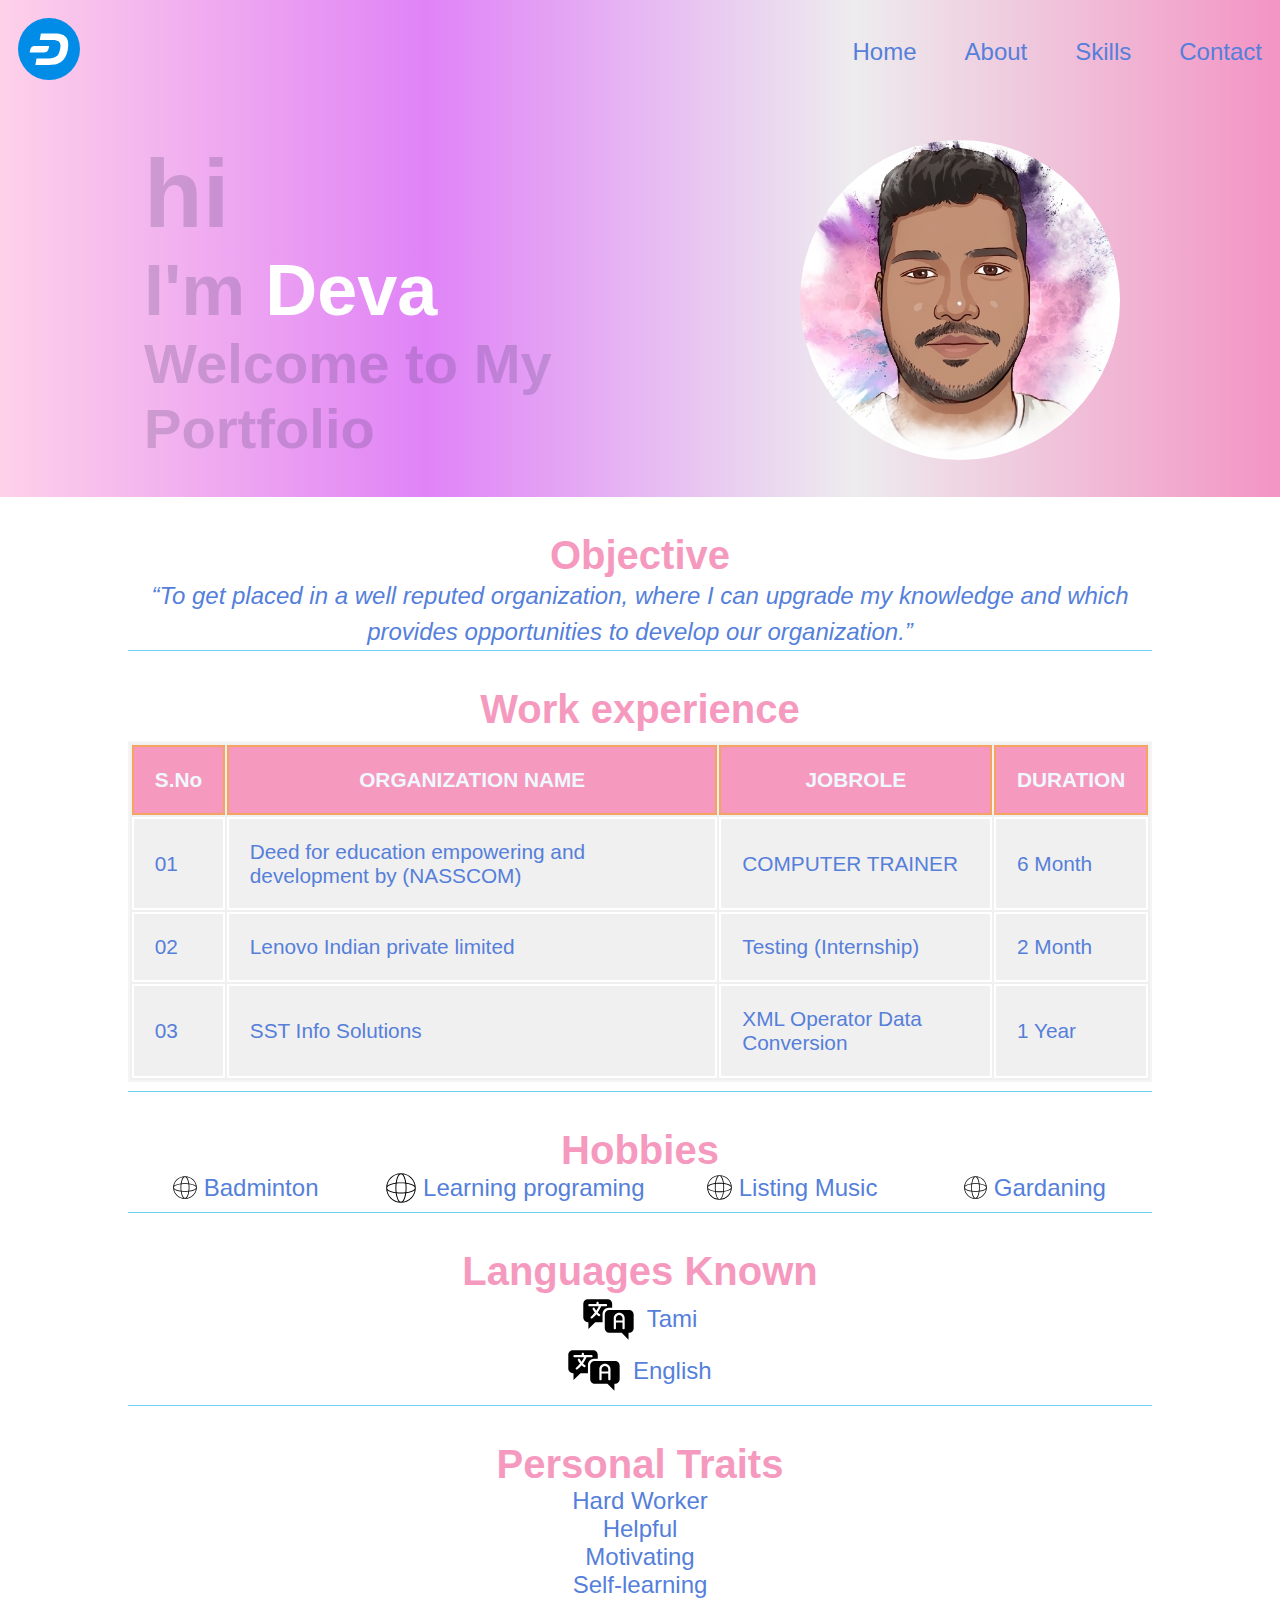
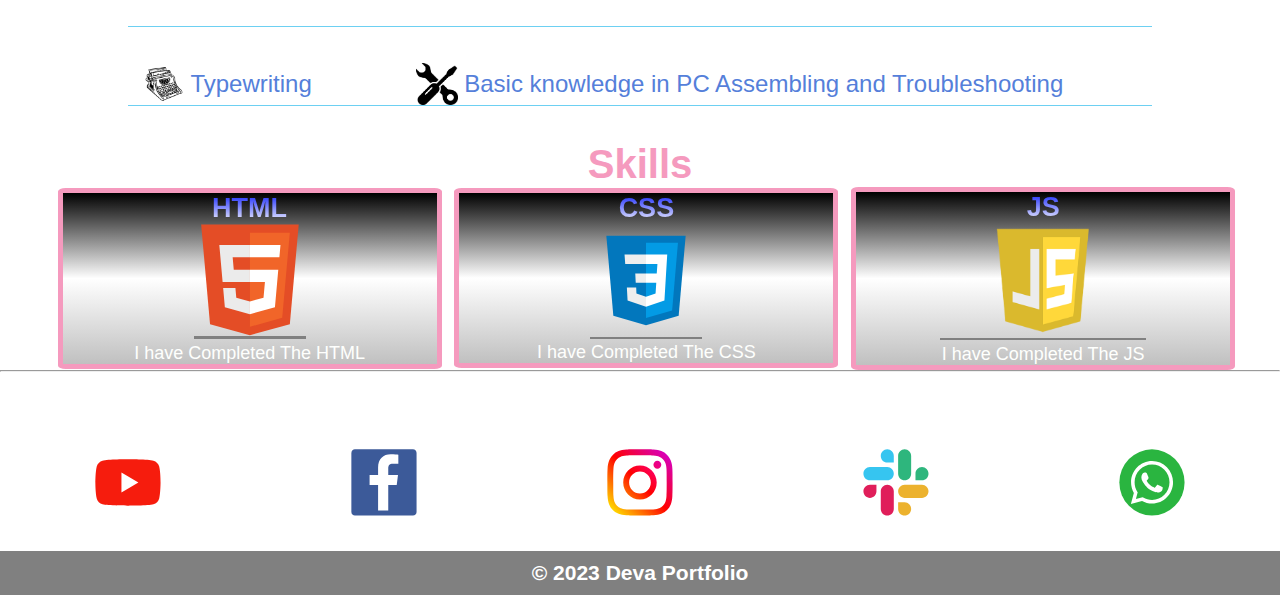
<file: My_Portfolio/index.html>
<!DOCTYPE html>
<html lang="en">

<head>
    <meta charset="UTF-8">
    <meta http-equiv="X-UA-Compatible" content="IE=edge">
    <meta name="viewport" content="width=device-width, initial-scale=1.0">
    <link rel="icon" href="Assets/profile-2.jpg">
    <link rel="stylesheet" href="Assets/style.css">
    <title>It's me</title>
</head>

<body>
    <!--Home-->
    <header>
        <nav>
            <div class="d_log">
                <img src="Assets/D_log.svg" alt="">
            </div>
            <div class="nav-list">
            <ul>
                <li>Home</li>
                <li>About</li>
                <li>Skills</li>
                <li>Contact</li>
            </ul>
        </div>
        </nav>
        <div class="home">
            <div class="home_page">
                <div class="intro">
                    <h1>hi</h1>
                    <h2>I'm <span>Deva</span></h2>
                    <h3>Welcome to My Portfolio</h3>
                </div>
                <div class="home_img">
                    <img src="Assets/profile-1.jpeg" alt="">
                </div>
            </div>
        </div>
    </header>

   <!--About-->
    <div class="about">
        <div class="obj">
            <h3>Objective</h3>
            <p>“To get placed in a well reputed organization, where I can upgrade my knowledge and which provides
                opportunities to develop our organization.”</p>
        </div>
        <div class="detalis">
            <h3>Work experience</h3>
            <table>
                <thead>
                    <tr>
                        <th>S.No</th>
                        <th>ORGANIZATION NAME</th>
                        <th>JOBROLE</th>
                        <th>DURATION</th>
                    </tr>
                </thead>
                <tbody>
                    <tr>
                        <td>01</td>
                        <td>Deed for education empowering and development by (NASSCOM)</td>
                        <td>COMPUTER TRAINER</td>
                        <td>6 Month</td>
                    </tr>
                    <tr>
                        <td>02</td>
                        <td>Lenovo Indian private limited</td>
                        <td>Testing (Internship)</td>
                        <td>2 Month</td>
                    </tr>
                    <tr>
                        <td>03</td>
                        <td>SST Info Solutions</td>
                        <td>XML Operator Data Conversion</td>
                        <td>1 Year</td>
                    </tr>
                </tbody>
            </table>
        </div>

        <div class="hobbies">
            <h3>Hobbies</h3>
            <div class="ul">
            <ul>
                <li><img src="Assets/language.svg" alt="">&nbsp;Badminton</li>
                <li><img src="Assets/language.svg" alt="">&nbsp;Learning programing</li>
                <li><img src="Assets/language.svg" alt="">&nbsp;Listing Music</li>
                <li><img src="Assets/language.svg" alt="">&nbsp;Gardaning</li>
            </ul>
        </div>
        </div>
        
        <div class="lk">
            <h3>Languages Known</h3>
            <ul>
                <li><img src="Assets/translate-black-speech-bubbles-16034.svg" alt="">&nbsp; Tami</li>
                <li><img src="Assets/translate-black-speech-bubbles-16034.svg" alt="">&nbsp; English</li>
            </ul>
        </div>
        <div class="traits">
            <h3>Personal Traits</h3>
            <ul>
                <li>Hard Worker</li>
                <li>Helpful</li>
                <li>Motivating</li>
                <li>Self-learning</li>
            </ul>
        </div>
    </div>

    
    <!--skills-->
    <div class="skills">
        <div class="basic_skill">
            <ul>
                <li><img src="Assets/typeing.png" alt="" id="re">&nbsp;Typewriting</li>
                <li><img src="Assets/troble.png" alt="">&nbsp;Basic knowledge in PC Assembling and Troubleshooting</li>
            </ul>
        </div>
        <div class="t_skills">
            <h1>Skills</h1>
            <div class="cards">
                <div class="card">
                    <h2>HTML</h2>
                    <img src="Assets/html.svg" alt="" id="big_2">
                    <p>I have Completed The HTML</p>
                </div>
                <div class="card">
                    <h2>CSS</h2>
                    <img src="Assets/css.svg" alt="" id="big_1">
                    <p>I have Completed The CSS</p>
                </div>
                <div class="card">
                    <h2>JS</h2>
                    <img src="Assets/Js.png" alt="" id="big">
                    <p>I have Completed The JS</p>
                </div>
            </div>
        </div>
    </div>
    <hr>
    <!--contact-->
    <div id="cons">
        <div class="con">
            <h1>Contact Me</h1>
            <div class="contact">
                <div class="icon">
                    <img src="Assets/youtube.svg" alt="">
                    <div class="ol"></div>
                </div>
    
                <div class="icon">
                    <img src="Assets/facebook.svg" alt="">
                    <div class="ol"></div>
                </div>
    
                <div class="icon">
                    <img src="Assets/instagram.svg" alt="">
                    <div class="ol"></div>
                </div>
    
                <div class="icon">
                    <img src="Assets/slack.svg" alt="">
                    <div class="ol"></div>
                </div>
    
                <div class="icon">
                    <img src="Assets/whatsapp.svg" alt="">
                    <div class="ol"></div>
                </div>
            </div>
        </div>
    </div>
    
        <!-- footer -->
        <footer>
            <h3>&copy; 2023 Deva Portfolio</h3>
        </footer>
</body>

</html>
</file>
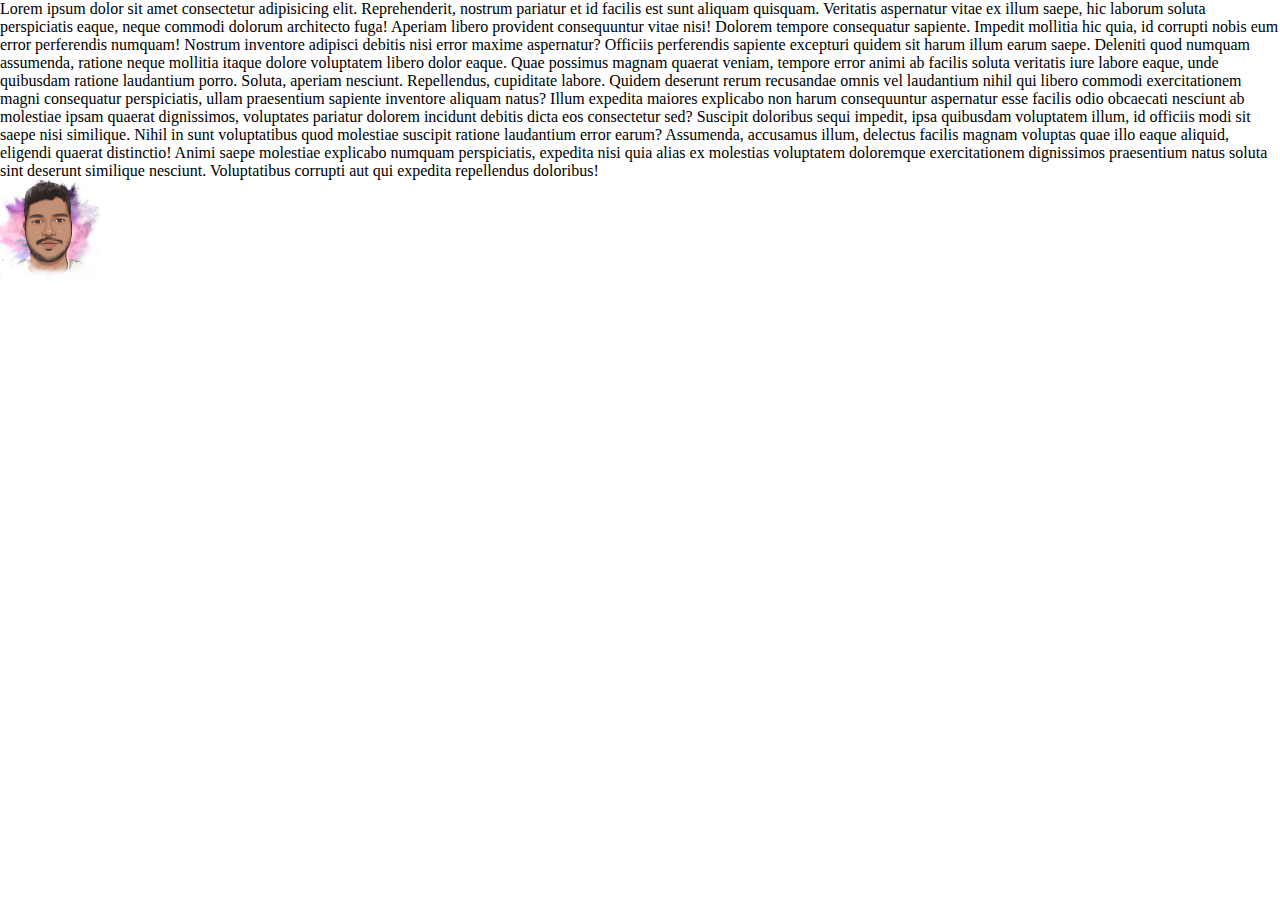
<file: My_Portfolio/Position/index.html>
<!DOCTYPE html>
<html lang="en">
<head>
    <meta charset="UTF-8">
    <meta http-equiv="X-UA-Compatible" content="IE=edge">
    <meta name="viewport" content="width=device-width, initial-scale=1.0">
    <link rel="stylesheet" href="style.css">
    <title>Position</title>
</head>
<body>
    <p id="de">Lorem ipsum dolor sit amet consectetur adipisicing elit. Reprehenderit, nostrum pariatur et id facilis est sunt aliquam quisquam. Veritatis aspernatur vitae ex illum saepe, hic laborum soluta perspiciatis eaque, neque commodi dolorum architecto fuga! Aperiam libero provident consequuntur vitae nisi! Dolorem tempore consequatur sapiente. Impedit mollitia hic quia, id corrupti nobis eum error perferendis numquam! Nostrum inventore adipisci debitis nisi error maxime aspernatur? Officiis perferendis sapiente excepturi quidem sit harum illum earum saepe. Deleniti quod numquam assumenda, ratione neque mollitia itaque dolore voluptatem libero dolor eaque. Quae possimus magnam quaerat veniam, tempore error animi ab facilis soluta veritatis iure labore eaque, unde quibusdam ratione laudantium porro. Soluta, aperiam nesciunt. Repellendus, cupiditate labore. Quidem deserunt rerum recusandae omnis vel laudantium nihil qui libero commodi exercitationem magni consequatur perspiciatis, ullam praesentium sapiente inventore aliquam natus? Illum expedita maiores explicabo non harum consequuntur aspernatur esse facilis odio obcaecati nesciunt ab molestiae ipsam quaerat dignissimos, voluptates pariatur dolorem incidunt debitis dicta eos consectetur sed? Suscipit doloribus sequi impedit, ipsa quibusdam voluptatem illum, id officiis modi sit saepe nisi similique. Nihil in sunt voluptatibus quod molestiae suscipit ratione laudantium error earum? Assumenda, accusamus illum, delectus facilis magnam voluptas quae illo eaque aliquid, eligendi quaerat distinctio! Animi saepe molestiae explicabo numquam perspiciatis, expedita nisi quia alias ex molestias voluptatem doloremque exercitationem dignissimos praesentium natus soluta sint deserunt similique nesciunt. Voluptatibus corrupti aut qui expedita repellendus doloribus!</p>
    <img src="../Assets/profile-1.jpeg" alt="">
</body>
</html>
</file>
<file: My_Portfolio/Assets/style.css>
*{
    margin: 0;
    padding: 0;
    box-sizing: border-box;
    font-family: Arial, Helvetica, sans-serif;
}
body{
    font-size: 18px;
}
:root{
    --foot-color:#453d6938;
    --back-color:#FFD966;
    --primary-color:#6DD0F2;
    --secondary-color:#F59ABE;
    --text-color:#557fda;
}

header{
    background: linear-gradient(to right, #FED1E9, #e083f7, #edecee, #f394c4);
    width: 100%;
    display: flex;
    flex-direction: column;
}

nav{
    width: 100%;
    display: flex;
    padding: 1em;
    justify-content: space-between;
    align-items: center;
}
.d_log{
    width: 50%;
}
.d_log img{
    width: 10%;
}
.nav-list{
    width: 50%;
}
.nav-list ul{
    display: flex;
    justify-content: end;
    list-style: none;
}
.nav-list ul li{
    margin-left: 2em;
    font-size: 1.5rem;
    color: #557fda;
}
.nav-list ul li:hover{
    border-bottom: 0.1em greenyellow solid;
    border-radius: 30%;
    transition: 0.5s linear;
}
.home{
    width: 100%;
    margin-top: 2em;
    margin-bottom: 2em;

}
.home_page{
    width: 100%;
    display: flex;
    justify-content: space-evenly;
    align-items: center;
    /* padding-left: 6em; */
    
}
.intro{
    width: 50%;
    padding-left: 3em;
    /* border: 2px solid red; */
    font-size: 3rem;
    color: var(--foot-color);

}
.home_img{
    width: 50%;
    display: flex;
    justify-content: center;
    align-items: center;
    /* border: 2px solid red; */
}
.home_img img{
    width: 50%;
    border-radius: 50%;
}
.intro h2 span{
    color: white;
}

/* about */
.about{
    margin-top: 2em;
    width: 100%;
}
.about .obj{
    width: 80%;
    margin: auto;
    color: var(--text-color);
    text-align: center;
    border-bottom: 1px solid var(--primary-color)
}
.about .obj h3{
    color: var(--secondary-color);
    font-size: 2.5rem;
}
.about .obj p{
    font-size: 1.5rem;
    font-style: italic;
    line-height: 1.5em;
}

.detalis{
    margin: 2em auto;
    width: 80%;
    color: var(--text-color);
    border-bottom: 1px solid var(--primary-color)
}
.detalis h3{
    font-size: 2.5rem;
    color: var(--secondary-color);
    text-align: center;
}
.detalis table{
    margin-top: 0.5em;
    width: 100%;
    border: 2px solid rgb(245, 245, 245);
    background-color: rgb(241, 240, 240);
    margin-bottom: 0.5em;
}
.detalis table th{
    border: 2px solid sandybrown;
    font-size: 1.3rem;
    background-color: #F59ABE;
    color: aliceblue;
    font-family: 'Franklin Gothic Medium', 'Arial Narrow', Arial, sans-serif;
    padding: 1em;
}
.detalis table td{
    border: 2px solid rgb(255, 255, 255);
    font-size: 1.3rem;
    padding: 1em;
}

.hobbies{
    margin: 2em auto;
    width: 80%;
    color: var(--text-color);
    border-bottom: 1px solid var(--primary-color)
}
.hobbies h3{
    font-size: 2.5rem;
    color: var(--secondary-color);
    text-align: center;
}
.hobbies ul{
    display: flex;
    list-style: none;
    justify-content: center;
    align-items: center;
    margin-bottom: 0.5em;
}
.hobbies ul li{
    display: flex;
    font-size: 1.5rem;
    list-style: none;
    justify-content: center;
    align-items: center;
}
.hobbies ul li img{
    width: 10%;
}
.lk{
    margin: 2em auto;
    width: 80%;
    color: var(--text-color);
    border-bottom: 1px solid var(--primary-color)
}
.lk h3{
    font-size: 2.5rem;
    color: var(--secondary-color);
    text-align: center;
}
.lk ul{
    list-style: none;
    margin-bottom: 0.5em;
}
.lk ul li{
    display: flex;
    list-style: none;
    justify-content: center;
    align-items: center;
    font-size: 1.5rem;
}
.lk ul li img{
    width: 5%;
}
.traits{
    margin: 2em auto;
    width: 80%;
    color: var(--text-color);
    border-bottom: 1px solid var(--primary-color)
}
.traits h3{
    font-size: 2.5rem;
    color: var(--secondary-color);
    text-align: center;
}
.traits ul{
    list-style: none;
    text-align: center;
    margin-bottom: 1.5em;
}
.traits ul li{
    justify-content: center;
    align-items: center;
    font-size: 1.5rem;
}

/* skills */
.skills{
    width: 100%;
}
.basic_skill{
    margin: 2em auto;
    width: 80%;
    color: var(--text-color);
    border-bottom: 1px solid var(--primary-color)
}
.basic_skill ul{
    list-style: none;
    display: flex;
    justify-content: center;
    align-items: center;
}
.basic_skill ul li{
    display: flex;
    align-items: center;
    font-size: 1.5rem;
    justify-content: center;
}
.basic_skill ul li img{
    width: 5%;
}
#re{
    width: 20%;
}
.t_skills{
    width: 100%;
}
.t_skills h1{
    font-size: 2.5rem;
    color: var(--secondary-color);
    text-align: center;
}
.cards{
    display: flex;
    justify-content: center;
    align-items: center;
    width: 100%;
}

.card img{
    width: 30%;
}
.t_skills .cards .card{
    width: 30%;
    display: flex;
    flex-direction: column;
    align-items: center;
    justify-content: center;
    border: 5px solid var(--secondary-color);
    border-radius: 2%;
    margin-left: 1%;
}
#big{
    width: 55%;
    border-bottom: 2px solid gray;
    margin-bottom: 1%;
}
#big_1{
    width: 30%;
    border-bottom: 2px solid gray;
    margin-bottom: 1%;
}
#big_2{
    width: 30%;
    border-bottom: 3px solid gray;
    margin-bottom: 1%;
}
.card p{
    color: rgb(254, 255, 253);
}
.card{
    background: linear-gradient(black, white, silver);
}
.card h2{
    background: linear-gradient(rgb(18, 34, 250), white);
    color: transparent;
    -webkit-background-clip: text;
}
/* .contact .icon{

} */
.contact{
    display: flex;
}
.contact .icon{
    width: 20%;
    height: 10%;
    display:flex;
    flex-direction: column;
    align-items: center;
    justify-content: center;
}
.contact .icon img{
   width: 30%; 
   padding: 2%;
   position: relative;
}
.contact .icon .ol{
    width: 100px;
    height: 100px;
    background-color: #00eb1f63;
    position: absolute;
    border-radius: 50%;
    opacity: 0;
    transition: 0.5s linear;
}
.contact .icon .ol:hover{
    opacity: 1;
}
.contact h1{
    font-family: 'Gill Sans', 'Gill Sans MT', Calibri, 'Trebuchet MS', sans-serif;
}
.con{
    width: 100%;
    margin-top: 30px;
}
.con h1{
    font-family: 'Franklin Gothic Medium', 'Arial Narrow', Arial, sans-serif;
    color: rgb(255, 255, 255);
    text-align: center;
    animation: light 1s infinite linear;
    transition: 0.5s linear;
}
@keyframes light{
    0%{
        text-shadow: 0px 0px 0px;
    }
    100%{
        text-shadow: 3px 3px 10px rgb(217, 255, 0),3px 4px 11px rgb(217, 255, 0),4px 3px 12px rgb(217, 255, 0);
    }
}

footer{
    margin-top: 30px;
    color: white;
    background-color: gray;
}
footer h3{
    text-align: center;
    padding: 10px;
}

@media screen and (max-width:760px) {
    .nav-list ul li{
        font-size: 0.7rem;
    }
    .intro{
        font-size: 1rem;
    }
    .about .obj h3{
        font-size: 1.5rem;
    }
    .about .obj p{
        font-size: 1rem;
        line-height: 1.3em;
    }
    .detalis h3{
        font-size: 1.5rem;
    }
    .detalis table{
        margin-top: 0.5em;
        width: 100%;
        margin: auto;
        margin-bottom: 0.5em;
    }
    .detalis table th{
        font-size: 1rem;
        padding: 0.5em;
    }
    .detalis table td{
        font-size: 0.7rem;
        padding: 0.5em;
    }
    .hobbies{
        margin: 2em auto;
        width: 100%;
    }
    .hobbies h3{
        font-size: 1.5rem;
    }
    .ul{
        margin: auto;
    }
    .hobbies ul li{
    display: flex;
    font-size: 0.5rem;
    list-style: none;
    justify-content: center;
    align-items: center;
    }
    .lk h3{
    font-size: 1.5rem;
}
.lk ul{
    display: flex;
    list-style: none;
    justify-content: center;
    align-items: center;
    margin-bottom: 0.5em;
}
.lk ul li{
    display: flex;
    font-size: 1rem;
}
.traits h3{
    font-size: 1.5rem;
}
.traits ul li{
    font-size: 1rem;
}
.basic_skill ul{
    list-style: none;
    display: flex;
    flex-direction: column;
    justify-content: start;
    align-items: center;
}
.basic_skill ul li img{
    display: none;
}
.basic_skill ul li{
    font-size: 0.7rem;
}
.t_skills h1{
    font-size: 1.5rem;
    color: var(--secondary-color);
    text-align: center;
}
.cards{
    display: flex;
    flex-direction: column;
    gap: 2em;
    justify-content: center;
    align-items: center;
    width: 100%;
}
.contact{
    display: flex;
}
.contact .icon .ol{
    width: 50px;
    height: 50px;
    background-color: #00eb1f63;
    position: absolute;
    border-radius: 50%;
    opacity: 0;
    transition: 0.5s linear;
}
}
@media screen and (max-width:416px) {
  .detalis table th{
        font-size: 0.7rem;
        padding: 0.5em;
    }
    .detalis table td{
        font-size: 0.5rem;
        padding: 0.3em;
    }   
    .con h1{
        font-size: 1.5rem;
    }
}
</file>
<file: My_Portfolio/Position/style.css>
*{
    margin: 0;
    padding: 0;
}
p{
    /* position: absolute; */
}
img{
    float: left;
    width: 100px;
}
</file>
